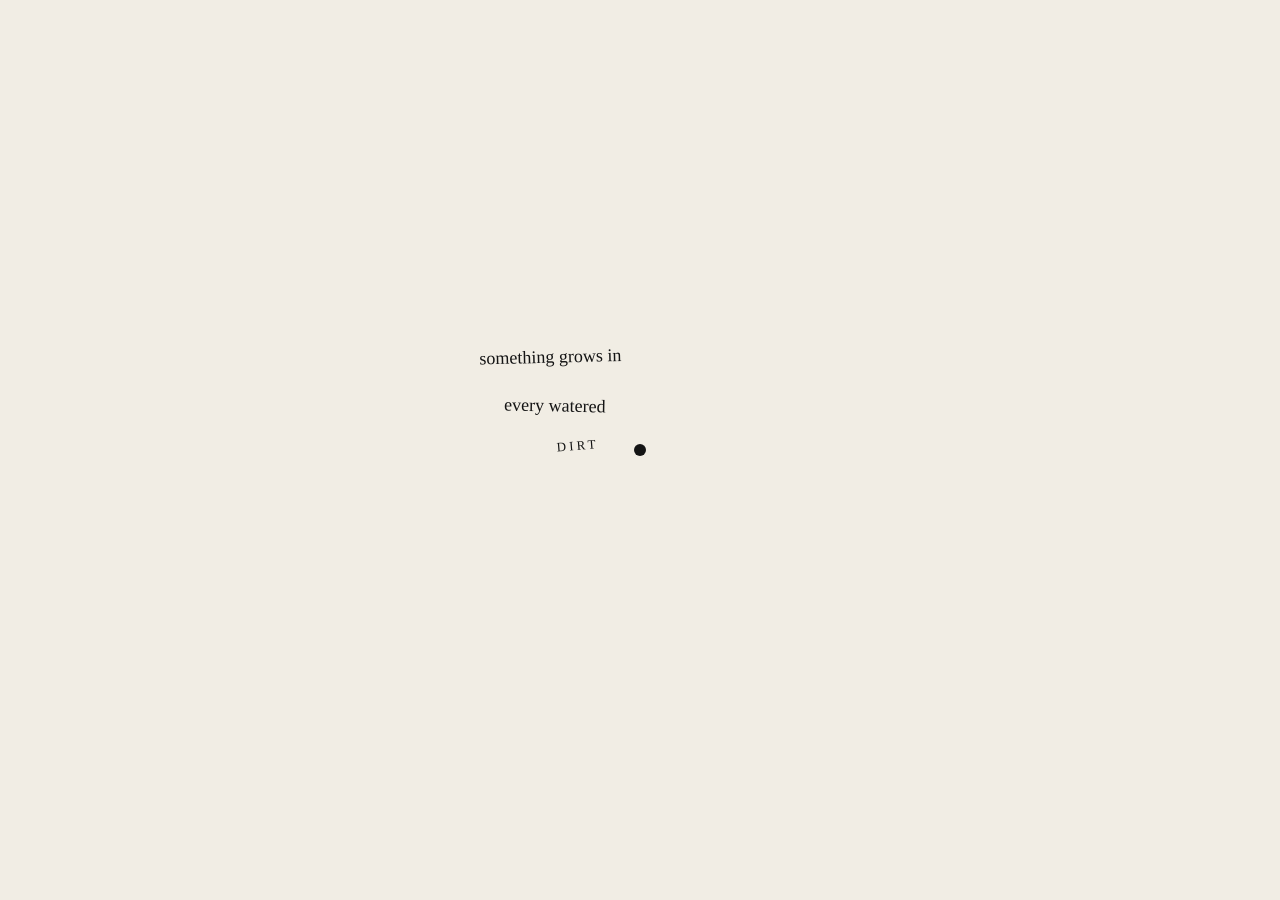
<file: index.html>
<!DOCTYPE html>
<html lang="en">
<head>
<meta charset="utf-8">
<meta name="viewport" content="width=device-width, initial-scale=1, viewport-fit=cover">
<title>meet me by the</title>
<link rel="stylesheet" href="./styles/landing.css">
</head>
<body>
<svg id="stage" aria-label="Interactive entrance"></svg>
<div class="hint" id="hint">click</div>
<div id="site"><div><h1>Welcome in.</h1><p>You've reached a demo page, hm.</p></div></div>
<script src="poems.js"></script>
<script src="./js/landing.js"></script>
</body>
</html>
</file>
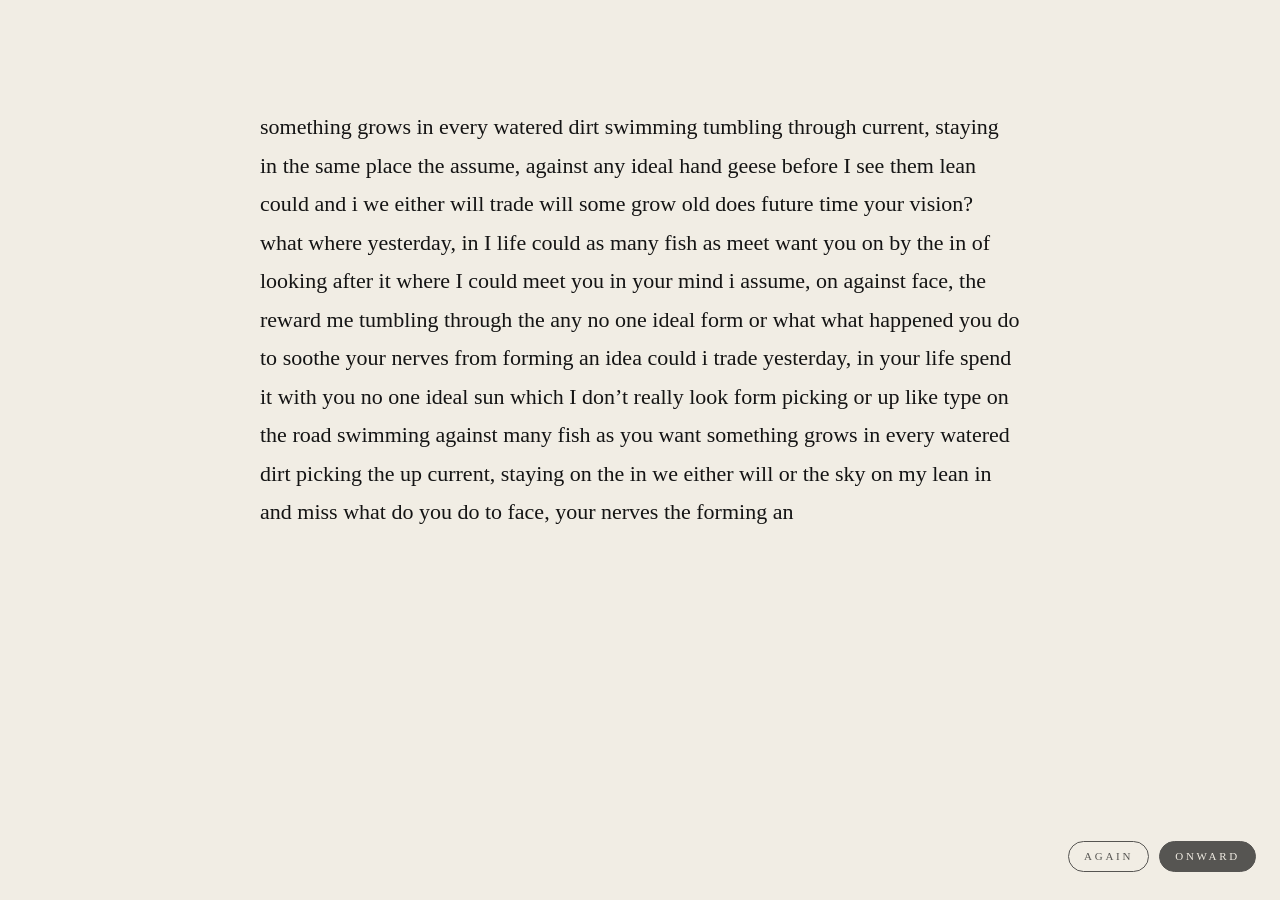
<file: pages/blackout.html>
<!DOCTYPE html>
<html lang="en">

<head>
  <meta charset="utf-8">
  <meta name="viewport" content="width=device-width, initial-scale=1, viewport-fit=cover">
  <title>meet me by the</title>
  <link rel="stylesheet" href="../styles/blackout.css">
</head>

<body>
  <main id="text"></main>
  <div class="actions">
    <button class="again" id="again" type="button">again</button>
    <button class="next" id="next" type="button">onward</button>
  </div>
  <div class="hint" id="hint">click</div>
  <script src="../poems.js"></script>
  <script src="../js/blackout.js"></script>
</body>

</html>
</file>
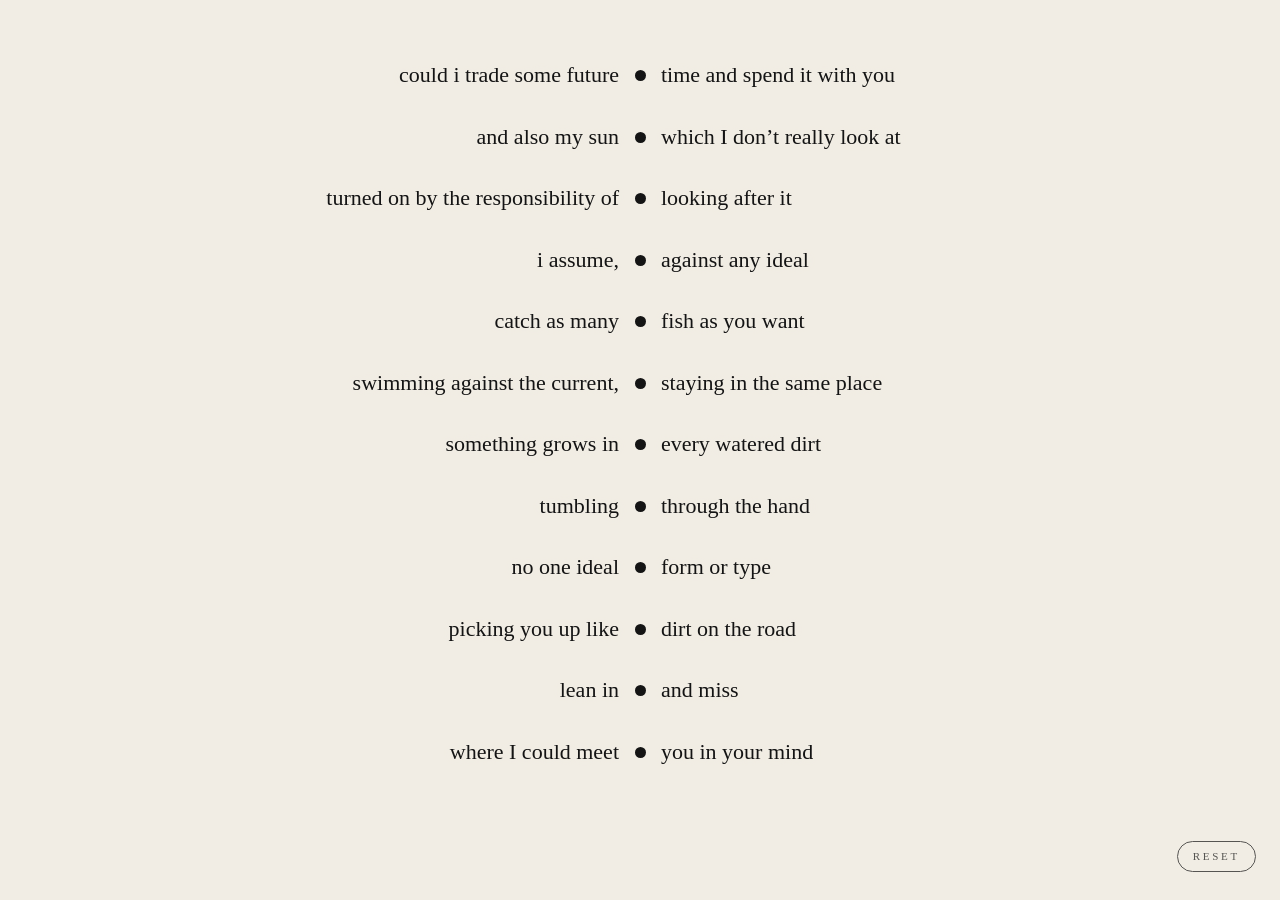
<file: pages/seams.html>
<!DOCTYPE html>
<html lang="en">
<head>
<meta charset="utf-8">
<meta name="viewport" content="width=device-width, initial-scale=1, viewport-fit=cover">
<title>meet me by the</title>
<link rel="stylesheet" href="../styles/seams.css">
</head>
<body>
<main id="poem" aria-label="A poem you can rearrange">
  <svg id="traces" aria-hidden="true"></svg>
</main>
<div class="hint" id="hint">click a circle</div>
<button class="restore" id="restore" type="button">reset</button>
<script src="../poems.js"></script>
<script src="../js/seams.js"></script>
</body>
</html>
</file>
<file: styles/landing.css>
:root {
  --paper:#f1ede4;
  --ink:#141414;
  box-sizing:border-box;
}

html, body {
  height:100%;
  margin:0;
  background:var(--paper);
  overflow:hidden;
}

svg {
  position:fixed;
  inset:0;
  width:100%;
  height:100%;
  display:block;
}

.line {
  stroke:var(--ink);
  stroke-width:1.25;
  stroke-linecap:round;
}

.node {
  fill:var(--ink);
  cursor:pointer;
  outline:none;
  transition:filter .3s;
}

.node.spent {
  cursor:default;
  fill:var(--paper);
  stroke:var(--ink);
  stroke-width:1.25;
}

.halo {
  fill:none;
  stroke:var(--ink);
  stroke-width:1;
  opacity:.35;
  pointer-events:none;
}

.hint {
  position:fixed;
  left:0;
  right:0;
  bottom:calc(36px + env(safe-area-inset-bottom,0px));
  text-align:center;
  font:12px/1 Georgia,'Times New Roman',serif;
  letter-spacing:.3em;
  text-transform:uppercase;
  color:var(--ink);
  opacity:0;
  transition:opacity 1.2s;
  pointer-events:none;
}

.hint.on {
  opacity:.55;
}

#site {
  position:fixed;
  inset:0;
  background:var(--ink);
  color:var(--paper);
  display:grid;
  place-items:center;
  opacity:0;
  pointer-events:none;
  transition:opacity 1s;
  text-align:center;
  font-family:Georgia,'Times New Roman',serif;
  padding:24px;
}

#site.on {
  opacity:1;
  pointer-events:auto;
}

#site h1 {
  font-weight:400;
  font-size:clamp(28px,6vw,64px);
  margin:0 0 12px;
}

#site p {
  opacity:.6;
  margin:0;
}

#words {
  pointer-events:none;
  transition:opacity .8s;
}

.poem {
  fill:var(--ink);
  font-family:Georgia,'Times New Roman',serif;
  paint-order:stroke;
  stroke:var(--paper);
  stroke-width:5px;
  stroke-linejoin:round;
  transition:opacity 1.2s;
}

@media (prefers-reduced-motion: reduce) {
  .halo { display:none; }
}
</file>
<file: styles/blackout.css>
:root {
  --paper:#f1ede4;
  --ink:#141414;
  box-sizing:border-box;
}

html, body {
  margin:0;
  background:var(--paper);
  cursor:pointer;
  transition:background 1s;
}

main {
  max-width:760px;
  margin:0 auto;
  padding:12vh 24px 22vh;
  color:var(--ink);
  font:clamp(16px,2.2vw,22px)/1.75 Georgia,'Times New Roman',serif;
  user-select:none;
  transition:opacity .5s;
}

.w {
  transition:background .5s, color .5s;
}

.w.x {
  background:var(--ink);
  color:transparent;
}

.w.k {
  text-decoration:underline;
  text-decoration-thickness:1px;
  text-underline-offset:.22em;
}

.hint {
  position:fixed;
  left:0;
  right:0;
  bottom:calc(36px + env(safe-area-inset-bottom,0px));
  text-align:center;
  font:12px/1 Georgia,'Times New Roman',serif;
  letter-spacing:.3em;
  text-transform:uppercase;
  color:var(--ink);
  opacity:0;
  transition:opacity 1.2s;
  pointer-events:none;
}

.hint.on {
  opacity:.55;
}

/* the pair of buttons, pinned to the bottom right beside the poem block */
.actions {
  position:fixed;
  bottom:calc(28px + env(safe-area-inset-bottom,0px));
  right:max(24px, calc((100vw - 760px) / 2 - 280px));
  z-index:2;
  display:flex;
  gap:10px;
  transition:opacity .5s;
}

.actions button {
  background:var(--paper);
  color:var(--ink);
  border:1px solid var(--ink);
  border-radius:999px;
  padding:9px 15px;
  font:11px/1 Georgia,'Times New Roman',serif;
  letter-spacing:.25em;
  text-transform:uppercase;
  cursor:pointer;
  opacity:.7;
  transition:opacity .3s, background .3s, color .3s;
}

.actions button:hover,
.actions button:focus-visible {
  opacity:1;
  background:var(--ink);
  color:var(--paper);
  outline:none;
}

/* "next" is filled, so it reads as the way onward and "new poem" reads as the side option */
#next {
  background:var(--ink);
  color:var(--paper);
}

#next:hover,
#next:focus-visible {
  background:var(--paper);
  color:var(--ink);
}

/* fade the buttons out with the rest of the page when leaving */
html.out .actions {
  opacity:0;
  pointer-events:none;
}

/* on phones the pair is too wide to share the bottom edge with the "click" hint, so lift the hint */
@media (max-width:640px) {
  .hint { bottom:calc(84px + env(safe-area-inset-bottom,0px)); }
  .actions { right:16px; }
}

html.out .again {
  opacity:0;
  pointer-events:none;
}

html.out, html.out body {
  background:var(--ink);
}

html.out main, html.out .hint {
  opacity:0;
}
</file>
<file: styles/seams.css>
:root {
    --paper: #f1ede4;
    --ink: #141414;
    box-sizing: border-box;
  }

  html,
  body {
    height: 100%;
    margin: 0;
    background: var(--paper);
    overflow: hidden;
    overscroll-behavior: none;
  }

  body {
    position: fixed;
    inset: 0;
    width: 100%;
  }

  main {
    position: relative;
    box-sizing: border-box;
    max-width: 1100px;
    height: 100vh;
    height: 100dvh;
    margin: 0 auto;
    padding: 5vh 20px 13vh;
    display: flex;
    flex-direction: column;
    justify-content: center;
    color: var(--ink);
    font: clamp(13px, min(2.1vw, 2.8vh), 22px)/1.4 Georgia, 'Times New Roman', serif;
  }

  /* the curved lines that record each swap; they sit underneath the text */
  #traces {
    position: absolute;
    inset: 0;
    width: 100%;
    height: 100%;
    pointer-events: none;
    overflow: visible;
  }

  .trace {
    fill: none;
    stroke: var(--ink);
    stroke-width: 1.25;
    stroke-linecap: round;
    transition: opacity 1s;
  }

  /* each poem line: left half | seam circle | right half, so every line reads straight across */
  .row {
    position: relative;
    display: grid;
    grid-template-columns: 1fr 22px 1fr;
    column-gap: 10px;
    align-items: center;
    padding: 0;
    flex: 0 1 3.2em;
    min-height: 0;
  }

  .left {
    text-align: right;
  }

  .right {
    text-align: left;
  }

  .left,
  .right {
    text-shadow: 0 0 5px var(--paper), 0 0 10px var(--paper), 0 0 14px var(--paper);
  }

  /* knocks the lines out behind the words */

  .right.moving {
    position: relative;
    z-index: 3;
  }

  .seam {
    position: relative;
    justify-self: center;
    width: 11px;
    height: 11px;
    padding: 0;
    border: 0;
    border-radius: 50%;
    background: var(--ink);
    cursor: pointer;
    transition: transform .25s;
  }

  .seam:hover,
  .seam:focus-visible {
    transform: scale(1.5);
    outline: none;
  }

  .pulse {
    position: absolute;
    inset: 0;
    border: 1px solid var(--ink);
    border-radius: 50%;
    pointer-events: none;
  }

  .hint {
    position: fixed;
    left: 0;
    right: 0;
    bottom: calc(36px + env(safe-area-inset-bottom, 0px));
    text-align: center;
    font: 12px/1 Georgia, 'Times New Roman', serif;
    letter-spacing: .3em;
    text-transform: uppercase;
    color: var(--ink);
    opacity: 0;
    transition: opacity 1.2s;
    pointer-events: none;
  }

  .hint.on {
    opacity: .55;
  }

  .restore {
    position: fixed;
    right: 24px;
    bottom: calc(28px + env(safe-area-inset-bottom, 0px));
    z-index: 5;
    background: var(--paper);
    color: var(--ink);
    border: 1px solid var(--ink);
    border-radius: 999px;
    padding: 9px 15px;
    font: 11px/1 Georgia, 'Times New Roman', serif;
    letter-spacing: .25em;
    text-transform: uppercase;
    cursor: pointer;
    opacity: .7;
    transition: opacity .3s, background .3s, color .3s;
  }

  .restore:hover,
  .restore:focus-visible {
    opacity: 1;
    background: var(--ink);
    color: var(--paper);
    outline: none;
  }
</file>
